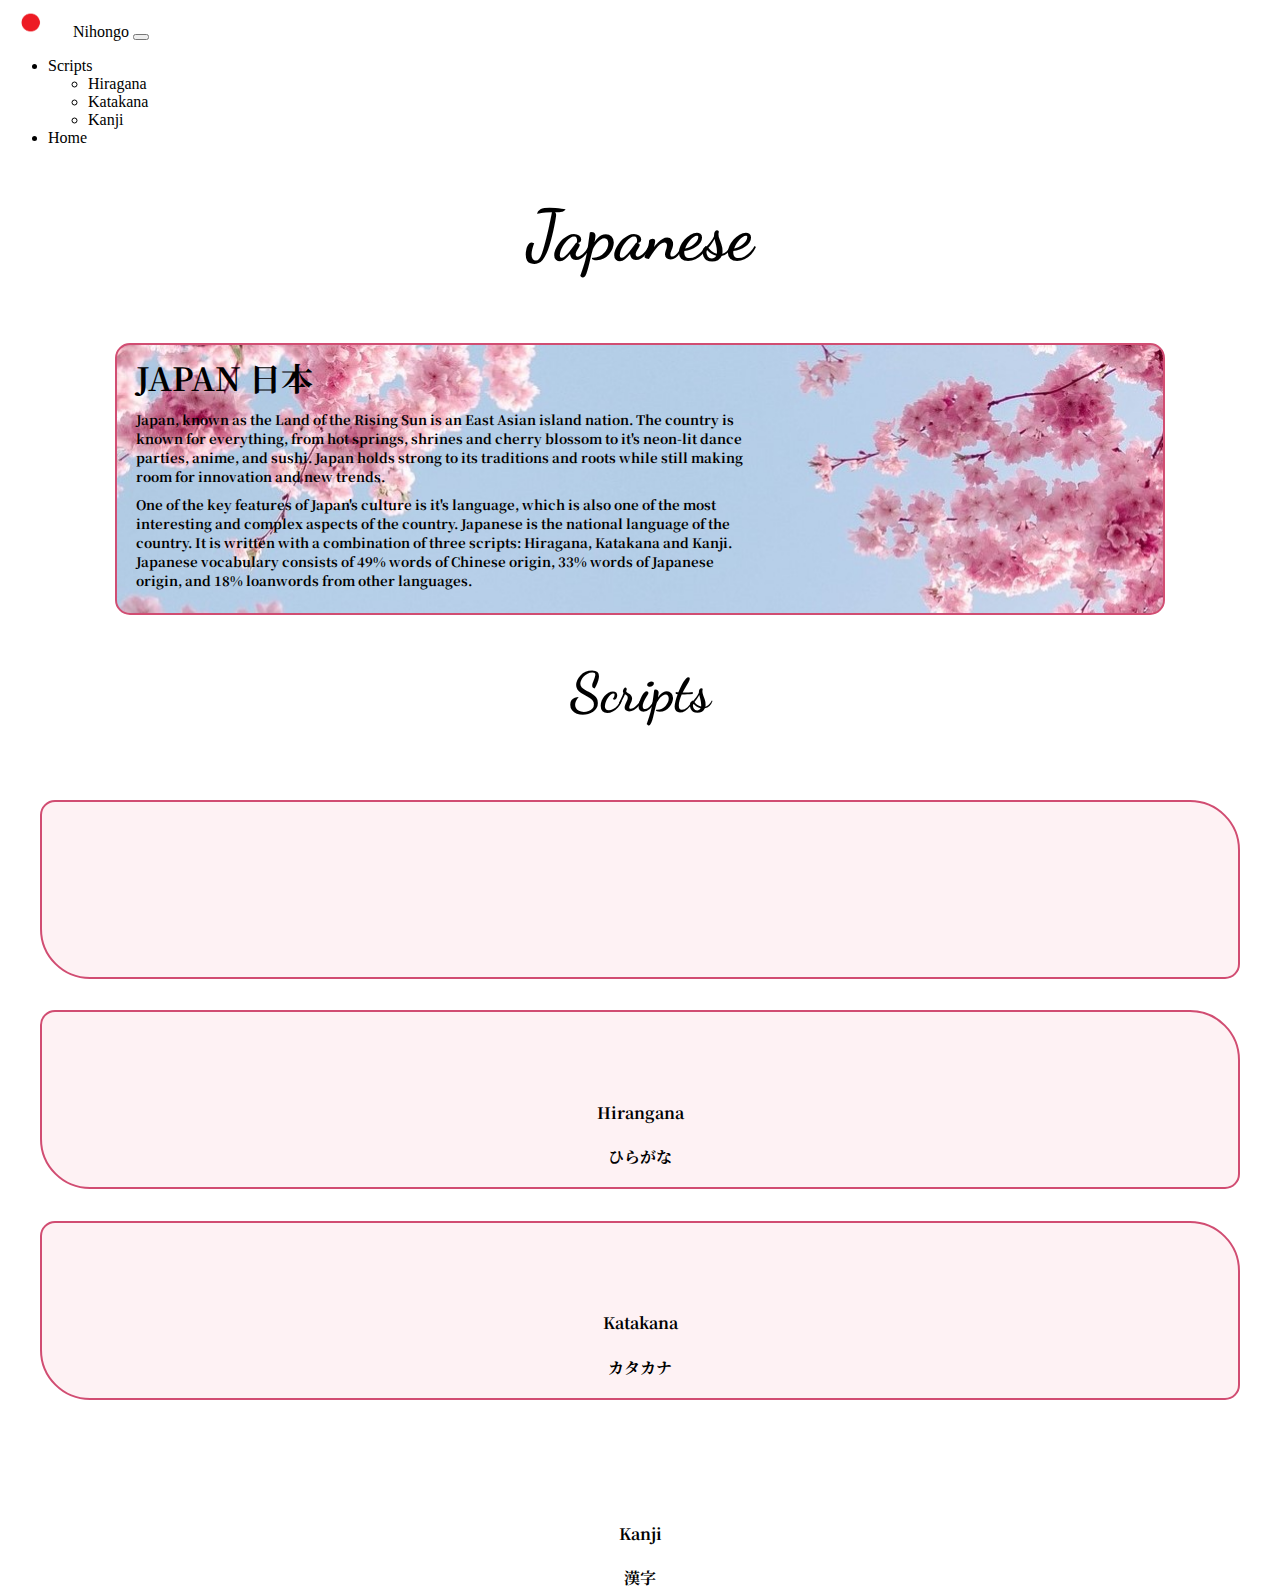
<file: index.html>
<!DOCTYPE html>
<html lang="en">
<head>
    <meta charset="UTF-8">
    <title>Japanese</title>
    <link rel="stylesheet" href="japanese.css">
    <link rel="icon" href="favicon.ico">
    <link href="https://cdn.jsdelivr.net/npm/bootstrap@5.3.0-alpha3/dist/css/bootstrap.min.css" rel="stylesheet" integrity="sha384-KK94CHFLLe+nY2dmCWGMq91rCGa5gtU4mk92HdvYe+M/SXH301p5ILy+dN9+nJOZ" crossorigin="anonymous">
    <script src="https://cdn.jsdelivr.net/npm/bootstrap@5.3.0-alpha3/dist/js/bootstrap.bundle.min.js" integrity="sha384-ENjdO4Dr2bkBIFxQpeoTz1HIcje39Wm4jDKdf19U8gI4ddQ3GYNS7NTKfAdVQSZe" crossorigin="anonymous"></script>

    <link rel="preconnect" href="https://fonts.googleapis.com">
    <link rel="preconnect" href="https://fonts.gstatic.com" crossorigin>
    <link href="https://fonts.googleapis.com/css2?family=Dancing+Script:wght@500&display=swap" rel="stylesheet">

    <link rel="preconnect" href="https://fonts.googleapis.com">
    <link rel="preconnect" href="https://fonts.gstatic.com" crossorigin>
    <link href="https://fonts.googleapis.com/css2?family=Noto+Serif+JP:wght@500&display=swap" rel="stylesheet">
</head>
<body>

    <!-- Navbar -->

    <nav class="navbar navbar-expand-sm bg-body-transparent">
        <div class="container-fluid">
          <img src="flag.jpg" width="45"> &#160 &#160
          <a class="navbar-brand" href="index.html">Nihongo</a>
          <button class="navbar-toggler" type="button" data-bs-toggle="collapse" data-bs-target="#navbarSupportedContent" aria-controls="navbarSupportedContent" aria-expanded="false" aria-label="Toggle navigation">
            <span class="navbar-toggler-icon"></span>
          </button>
          <div class="collapse navbar-collapse" id="navbarSupportedContent">
            <ul class="navbar-nav ms-auto mb-2 mb-lg-0">

            <!-- Scripts -->

              <li class="nav-item dropdown">
                <a class="nav-link dropdown-toggle" role="button" data-bs-toggle="dropdown" aria-expanded="false">Scripts</a>
                <ul class="dropdown-menu">
                  <li><a class="dropdown-item" href="Hiragana.html">Hiragana</a></li>
                  <li><a class="dropdown-item" href="Katakana.html">Katakana</a></li>
                  <li><a class="dropdown-item" href="Kanji.html">Kanji</a></li>
                </ul>
              </li>

            <!-- Home -->

              <li class="nav-item">
                <a class="nav-link active" aria-current="page" href="index.html">Home</a>
              </li>

            </ul>
          </div>
        </div>
    </nav>

    <h1 class="heading">Japanese</h1>
    <br>

    <div class="header">
      <div class="header2">
      <h1 class="header-japan">JAPAN  日本</h1>
      <h5 class="header-japan" >Japan, known as the Land of the Rising Sun is an East Asian island nation. The country is known for everything, from hot springs, shrines and cherry blossom to it's neon-lit dance parties, anime, and sushi. Japan holds strong to its traditions and roots while still making room for innovation and new trends.</h5>
      <h5 class="header-japan" > One of the key features of Japan's culture is it's language, which is also one of the most interesting and complex aspects of the country. Japanese is the national language of the country. It is written with a combination of three scripts: Hiragana, Katakana and Kanji. Japanese vocabulary consists of 49% words of Chinese origin, 33% words of Japanese origin, and 18% loanwords from other languages.</h5>
      </div>
    </div>

    <!--Scripts-->

    <br>
    <h1 class="subheading">Scripts</h1>
    <br>

    <div class="row">
      <div class="col-md-2 col-sm-12"></div>

      <div class="col-md-2 col-sm-12 script">
        <center><a href="Hiragana.html">
        <h4 class="subscripts1" >Hirangana</h4>
        <h4 class="subscripts2" >ひらがな</h4>
        </a></center>
      </div>

      <div class="col-md-2 col-sm-12 script">
        <center><a href="Katakana.html">
        <h4 class="subscripts1">Katakana</h4>
        <h4 class="subscripts2" >カタカナ</h4>
        </a></center>
      </div>

      <div class="col-md-2 col-sm-12 script">
        <center><a href="Kanji.html">
        <h4 class="subscripts1">Kanji</h4>
        <h4 class="subscripts2" >漢字</h4>
        </a></center>
      </div>
    </div>

    <br>
    <br>
</body>
</html>
</file>
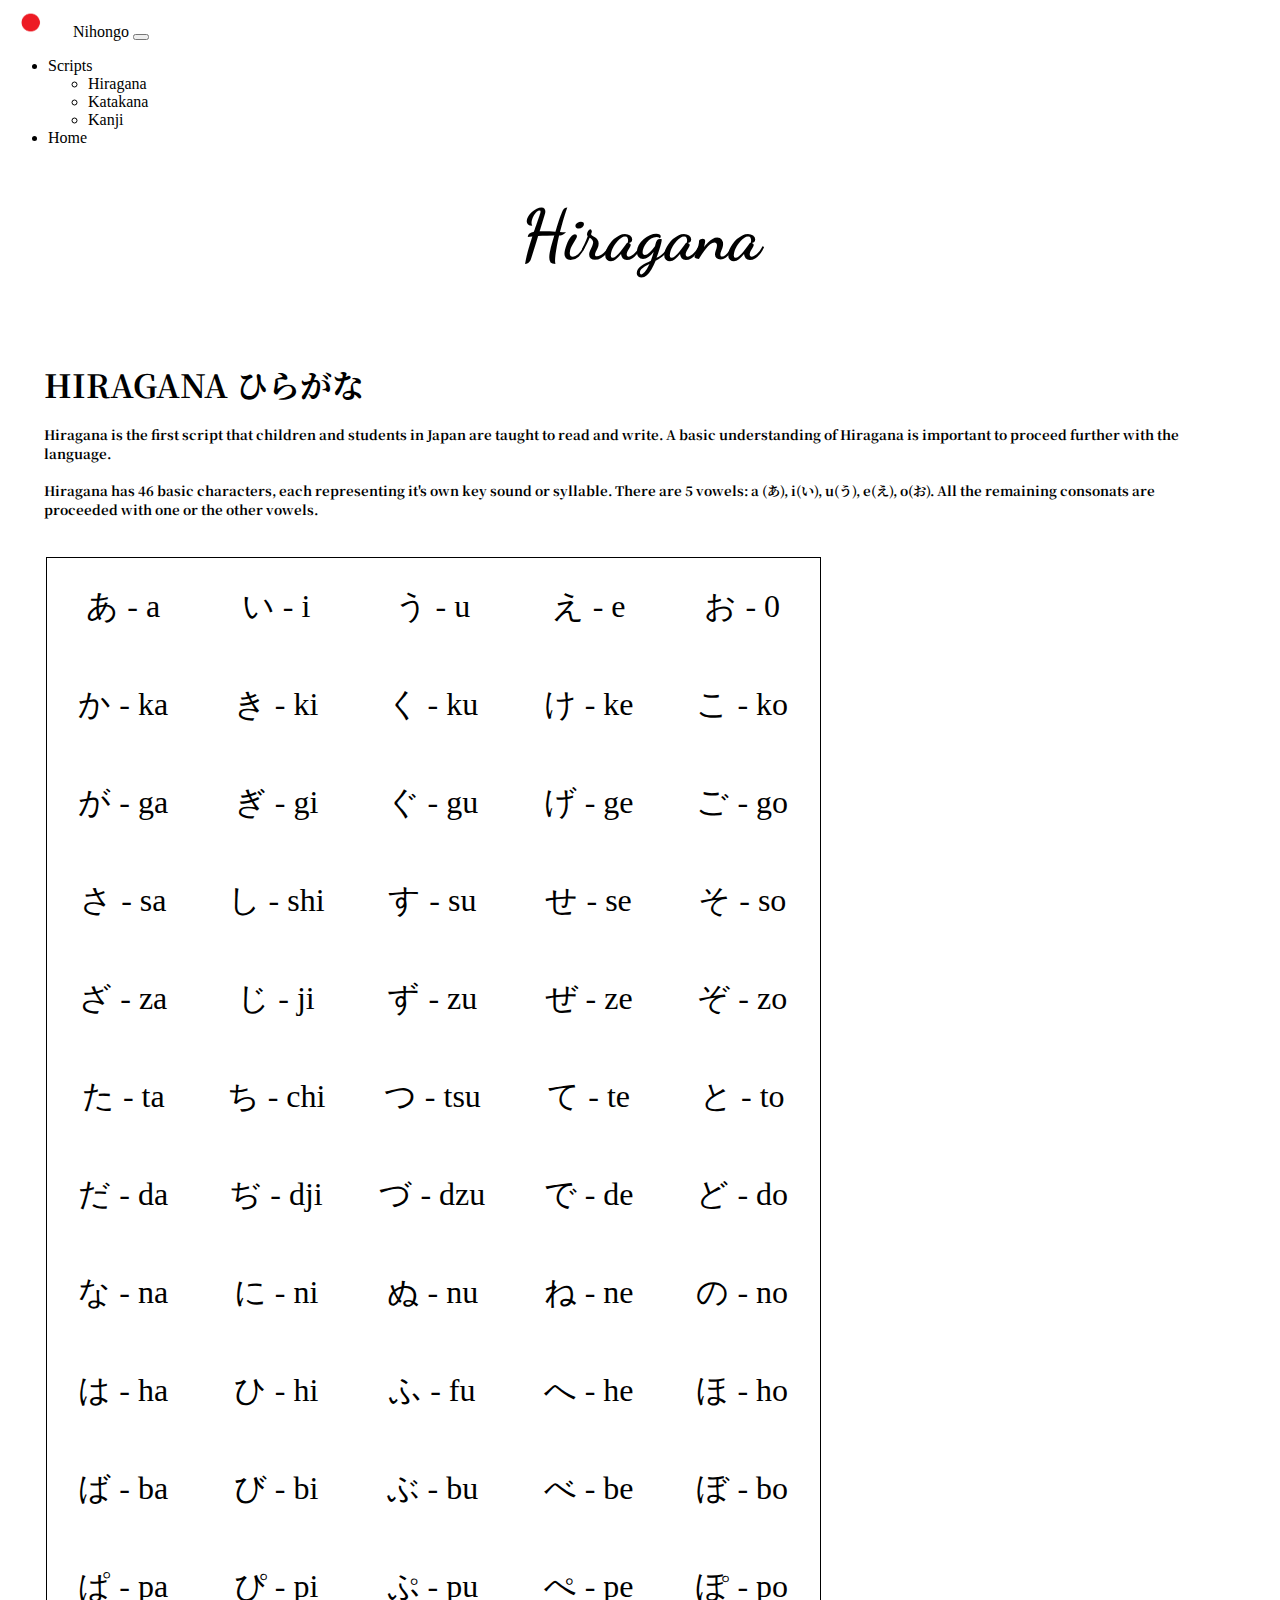
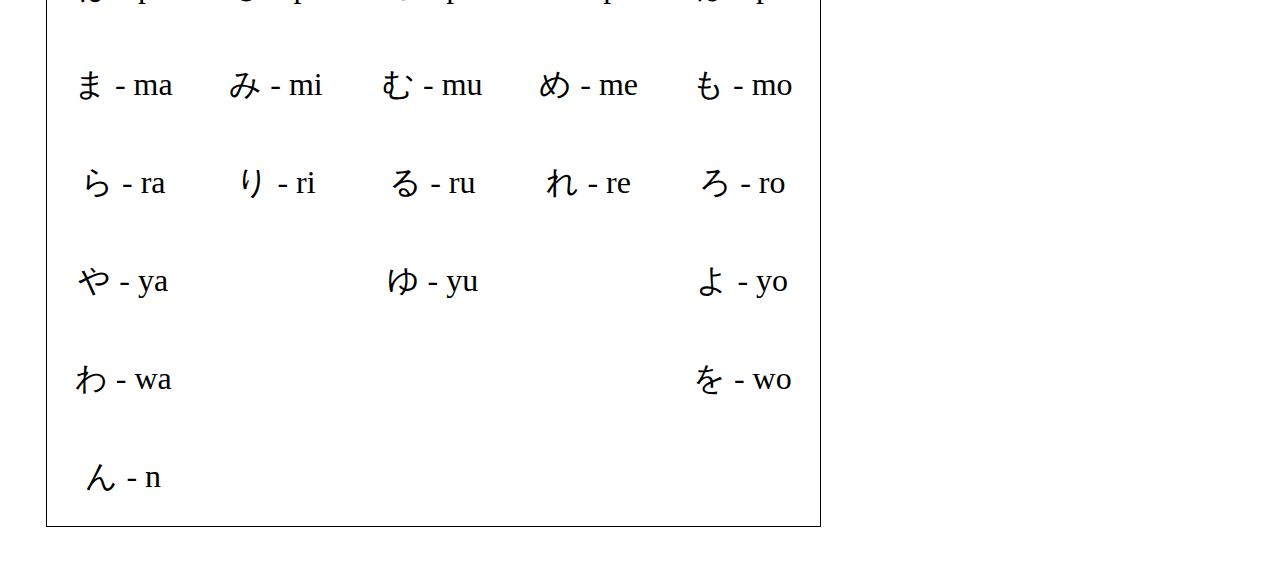
<file: Hiragana.html>
<!DOCTYPE html>
<html lang="en">
<head>
    <meta charset="UTF-8">
    <title>Japanese-Hiragana</title>
    <link rel="stylesheet" href="japanese.css">
    <link rel="icon" href="favicon.ico">
    <link href="https://cdn.jsdelivr.net/npm/bootstrap@5.3.0-alpha3/dist/css/bootstrap.min.css" rel="stylesheet" integrity="sha384-KK94CHFLLe+nY2dmCWGMq91rCGa5gtU4mk92HdvYe+M/SXH301p5ILy+dN9+nJOZ" crossorigin="anonymous">
    <script src="https://cdn.jsdelivr.net/npm/bootstrap@5.3.0-alpha3/dist/js/bootstrap.bundle.min.js" integrity="sha384-ENjdO4Dr2bkBIFxQpeoTz1HIcje39Wm4jDKdf19U8gI4ddQ3GYNS7NTKfAdVQSZe" crossorigin="anonymous"></script>

    <link rel="preconnect" href="https://fonts.googleapis.com">
    <link rel="preconnect" href="https://fonts.gstatic.com" crossorigin>
    <link href="https://fonts.googleapis.com/css2?family=Dancing+Script:wght@500&display=swap" rel="stylesheet">

    <link rel="preconnect" href="https://fonts.googleapis.com">
    <link rel="preconnect" href="https://fonts.gstatic.com" crossorigin>
    <link href="https://fonts.googleapis.com/css2?family=Noto+Serif+JP:wght@500&display=swap" rel="stylesheet">
</head>
<body>

    <!-- Navbar -->

    <nav class="navbar navbar-expand-sm bg-body-transparent">
        <div class="container-fluid">
          <img src="flag.jpg" width="45"> &#160 &#160
          <a class="navbar-brand" href="index.html">Nihongo</a>
          <button class="navbar-toggler" type="button" data-bs-toggle="collapse" data-bs-target="#navbarSupportedContent" aria-controls="navbarSupportedContent" aria-expanded="false" aria-label="Toggle navigation">
            <span class="navbar-toggler-icon"></span>
          </button>
          <div class="collapse navbar-collapse" id="navbarSupportedContent">
            <ul class="navbar-nav ms-auto mb-2 mb-lg-0">

            <!-- Scripts -->

              <li class="nav-item dropdown">
                <a class="nav-link dropdown-toggle" role="button" data-bs-toggle="dropdown" aria-expanded="false">Scripts</a>
                <ul class="dropdown-menu">
                  <li><a class="dropdown-item" href="Hiragana.html">Hiragana</a></li>
                  <li><a class="dropdown-item" href="Katakana.html">Katakana</a></li>
                  <li><a class="dropdown-item" href="Kanji.html">Kanji</a></li>
                </ul>
              </li>

            <!-- Home -->

              <li class="nav-item">
                <a class="nav-link active" aria-current="page" href="index.html">Home</a>
              </li>

            </ul>
          </div>
        </div>
    </nav>

    <h1 class="heading">Hiragana</h1>
    <br>

    <div class="header3">
      <h1 class="header-japan">HIRAGANA  ひらがな</h1>
      <h5 class="header-japan">Hiragana is the first script that children and students in Japan are taught to read and write. A basic understanding of Hiragana is important to proceed further with the language.</h5>
      <h5 class="header-japan">Hiragana has 46 basic characters, each representing it's own key sound or syllable. There are 5 vowels: a (あ), i(い), u(う), e(え), o(お). All the remaining consonats are proceeded with one or the other vowels.</h5>
    </div>


    <table class="script-table">
      <tr>
        <td>あ - a</td>
        <td>い - i</td>
        <td>う - u</td>
        <td>え - e</td>
        <td>お - 0</td>
      </tr>

      <tr>
        <td>か - ka</td>
        <td>き - ki</td>
        <td>く - ku</td>
        <td>け - ke</td>
        <td>こ - ko</td>
      </tr>

      <tr>
        <td>が - ga</td>
        <td>ぎ - gi</td>
        <td>ぐ - gu</td>
        <td>げ - ge</td>
        <td>ご - go</td>
      </tr>

      <tr>
        <td>さ - sa</td>
        <td>し - shi</td>
        <td>す - su</td>
        <td>せ - se</td>
        <td>そ - so</td>
      </tr>

      <tr>
        <td>ざ - za</td>
        <td>じ - ji</td>
        <td>ず - zu</td>
        <td>ぜ - ze</td>
        <td>ぞ - zo</td>
      </tr>

      <tr>
        <td>た - ta</td>
        <td>ち - chi</td>
        <td>つ - tsu</td>
        <td>て - te</td>
        <td>と - to</td>
      </tr>

      <tr>
        <td>だ - da</td>
        <td>ぢ - dji</td>
        <td>づ - dzu</td>
        <td>で - de</td>
        <td>ど - do</td>
      </tr>

      <tr>
        <td>な - na</td>
        <td>に - ni</td>
        <td>ぬ - nu</td>
        <td>ね - ne</td>
        <td>の - no</td>
      </tr>

      <tr>
        <td>は - ha</td>
        <td>ひ - hi</td>
        <td>ふ - fu</td>
        <td>へ - he</td>
        <td>ほ - ho</td>
      </tr>

      <tr>
        <td>ば - ba</td>
        <td>び - bi</td>
        <td>ぶ - bu</td>
        <td>べ - be</td>
        <td>ぼ - bo</td>
      </tr>

      <tr>
        <td>ぱ - pa</td>
        <td>ぴ - pi</td>
        <td>ぷ - pu</td>
        <td>ぺ - pe</td>
        <td>ぽ - po</td>
      </tr>

      <tr>
        <td>ま - ma</td>
        <td>み - mi</td>
        <td>む - mu</td>
        <td>め - me</td>
        <td>も - mo</td>
      </tr>

      <tr>
        <td>ら - ra</td>
        <td>り - ri</td>
        <td>る - ru</td>
        <td>れ - re</td>
        <td>ろ - ro</td>
      </tr>

      <tr>
        <td>や - ya</td>
        <td></td>
        <td>ゆ - yu</td>
        <td></td>
        <td>よ - yo</td>
      </tr>

      <tr>
        <td>わ - wa</td>
        <td></td>
        <td></td>
        <td></td>
        <td>を - wo</td>
      </tr>

      <tr>
        <td>ん - n</td>
      </tr>

    </table>

</body>
</html>
</file>
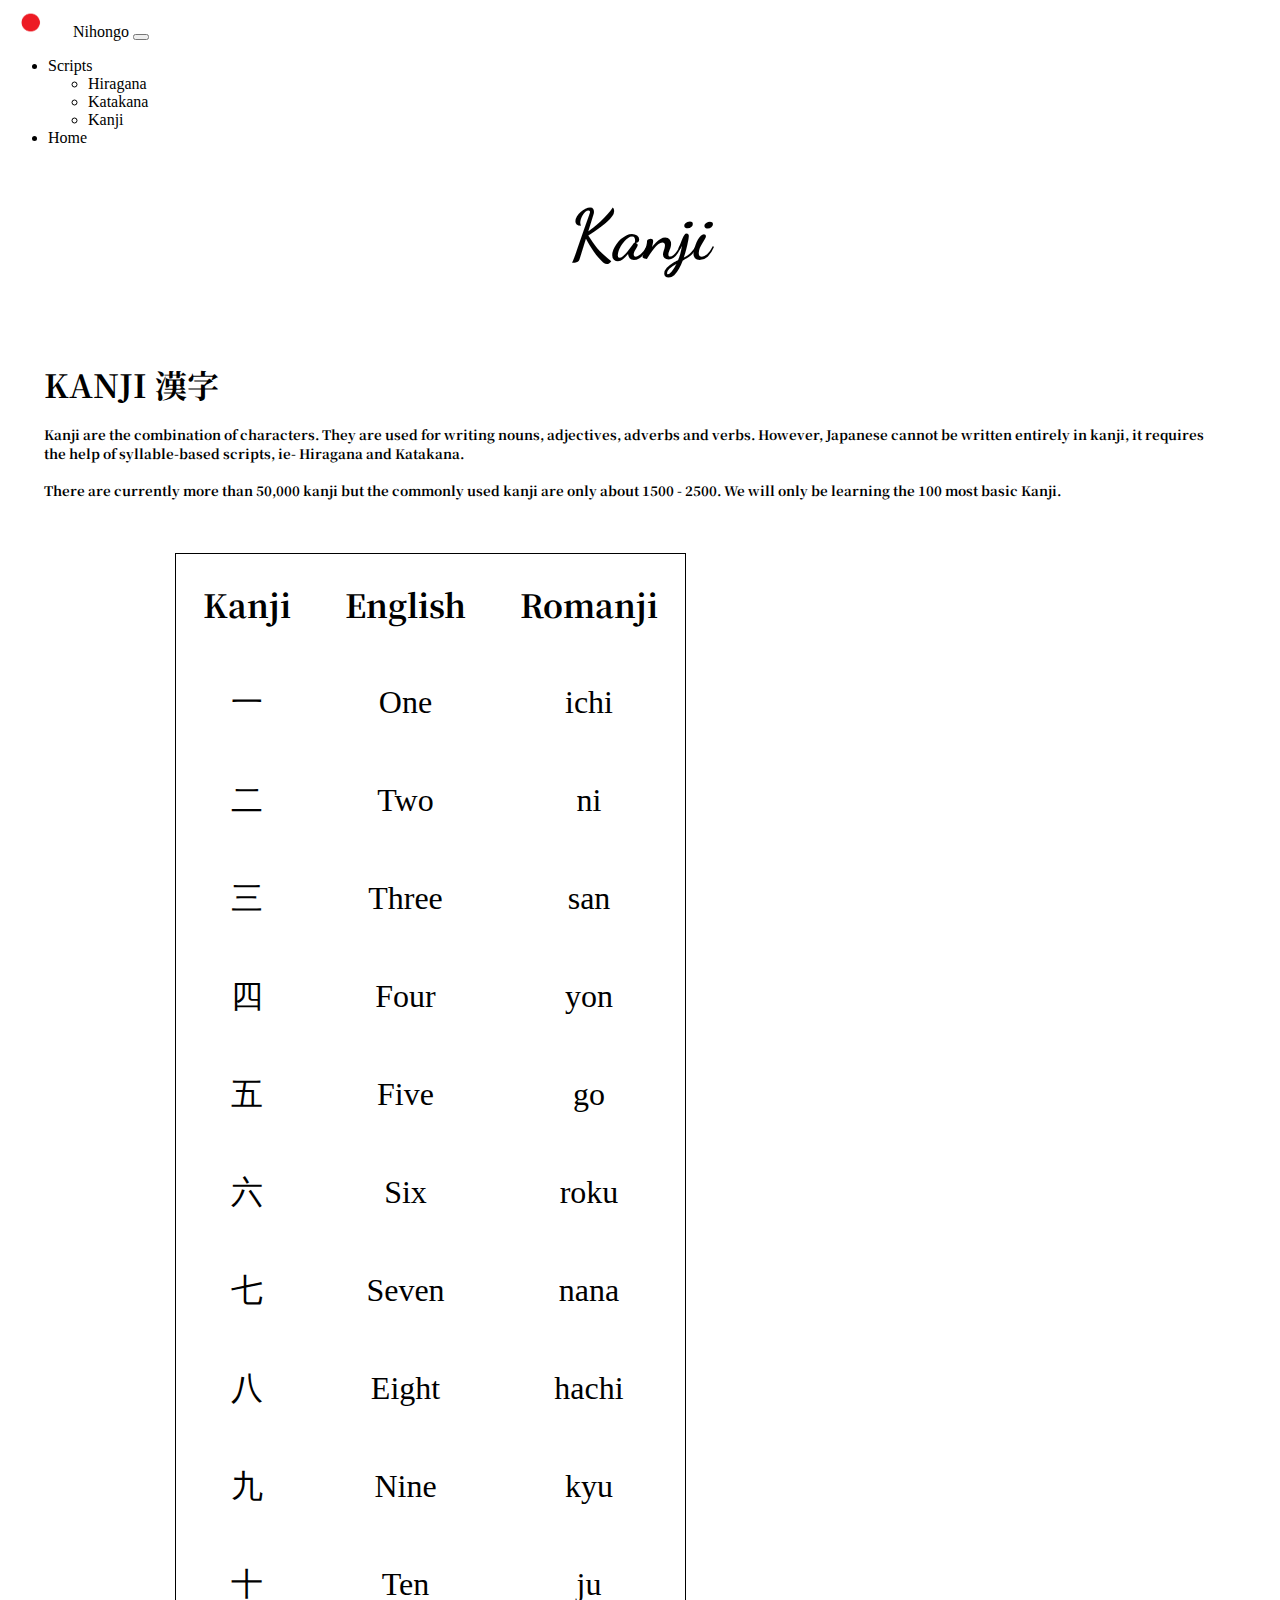
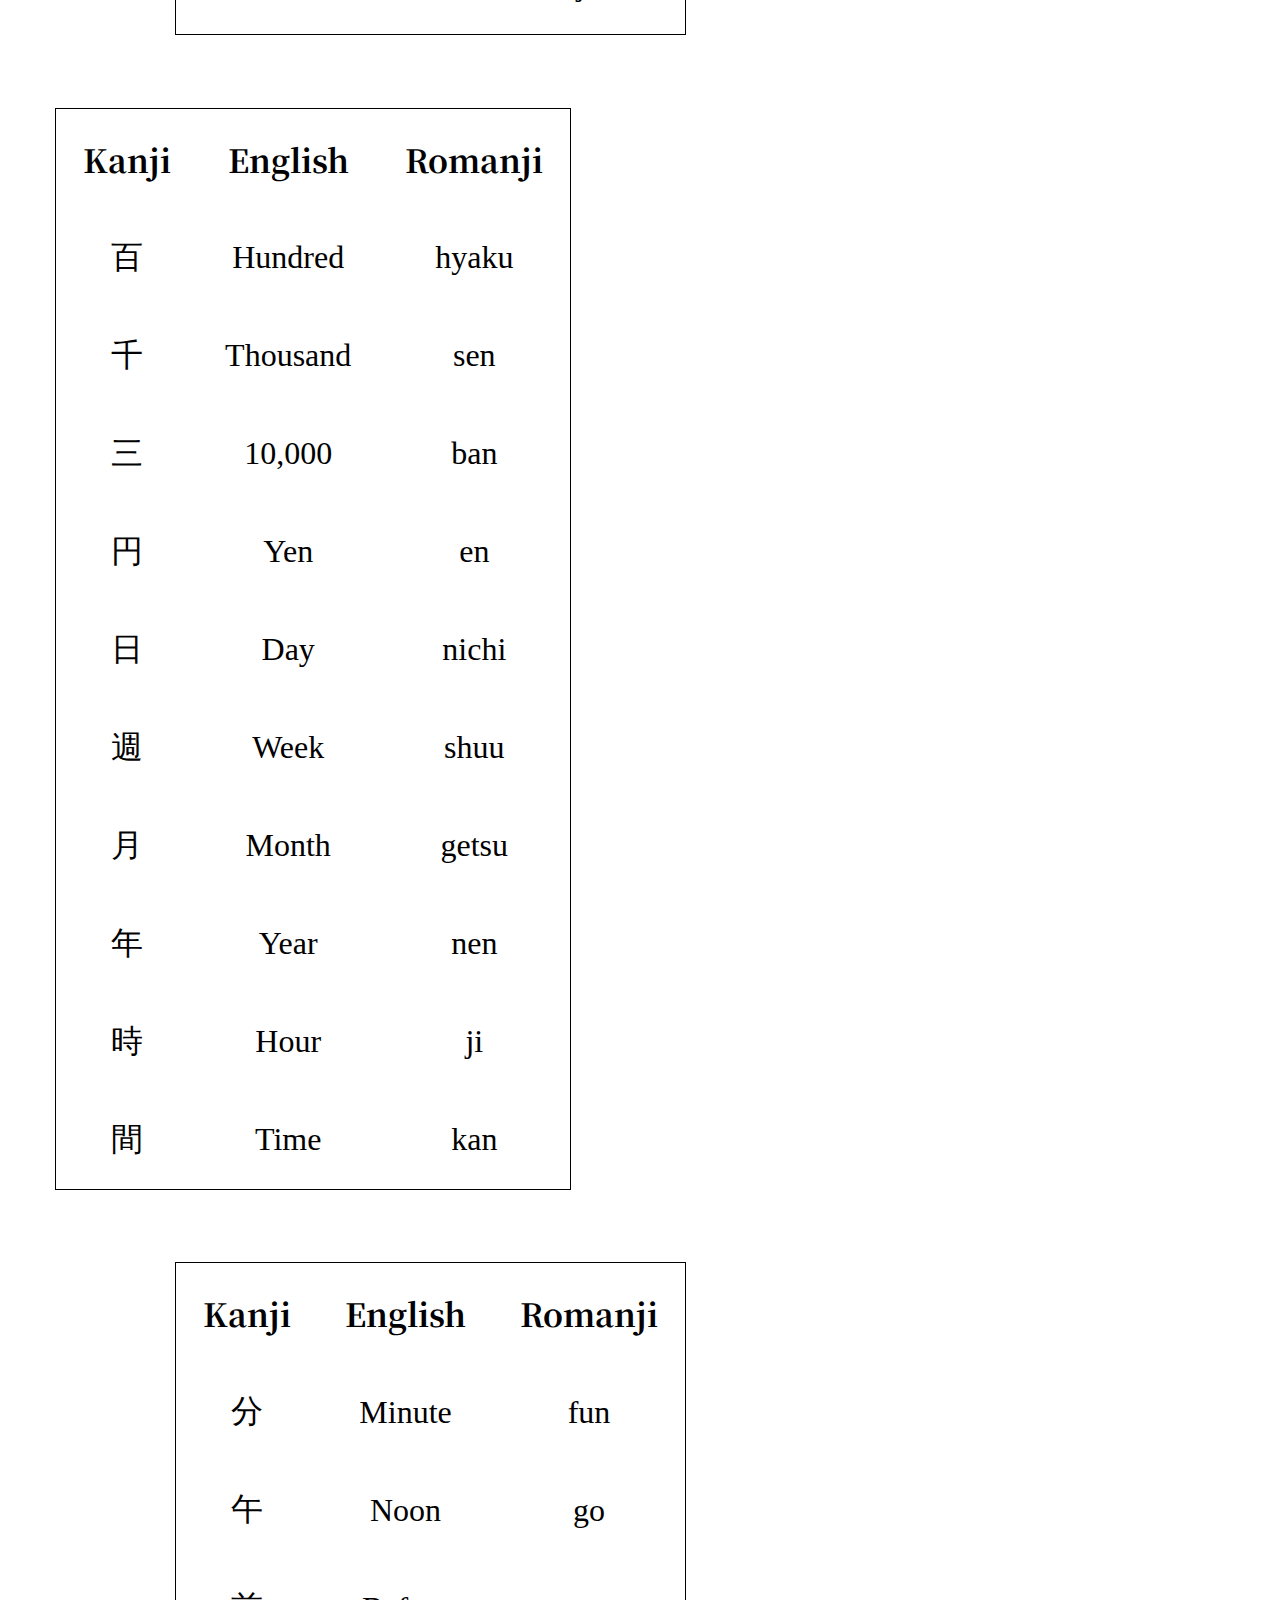
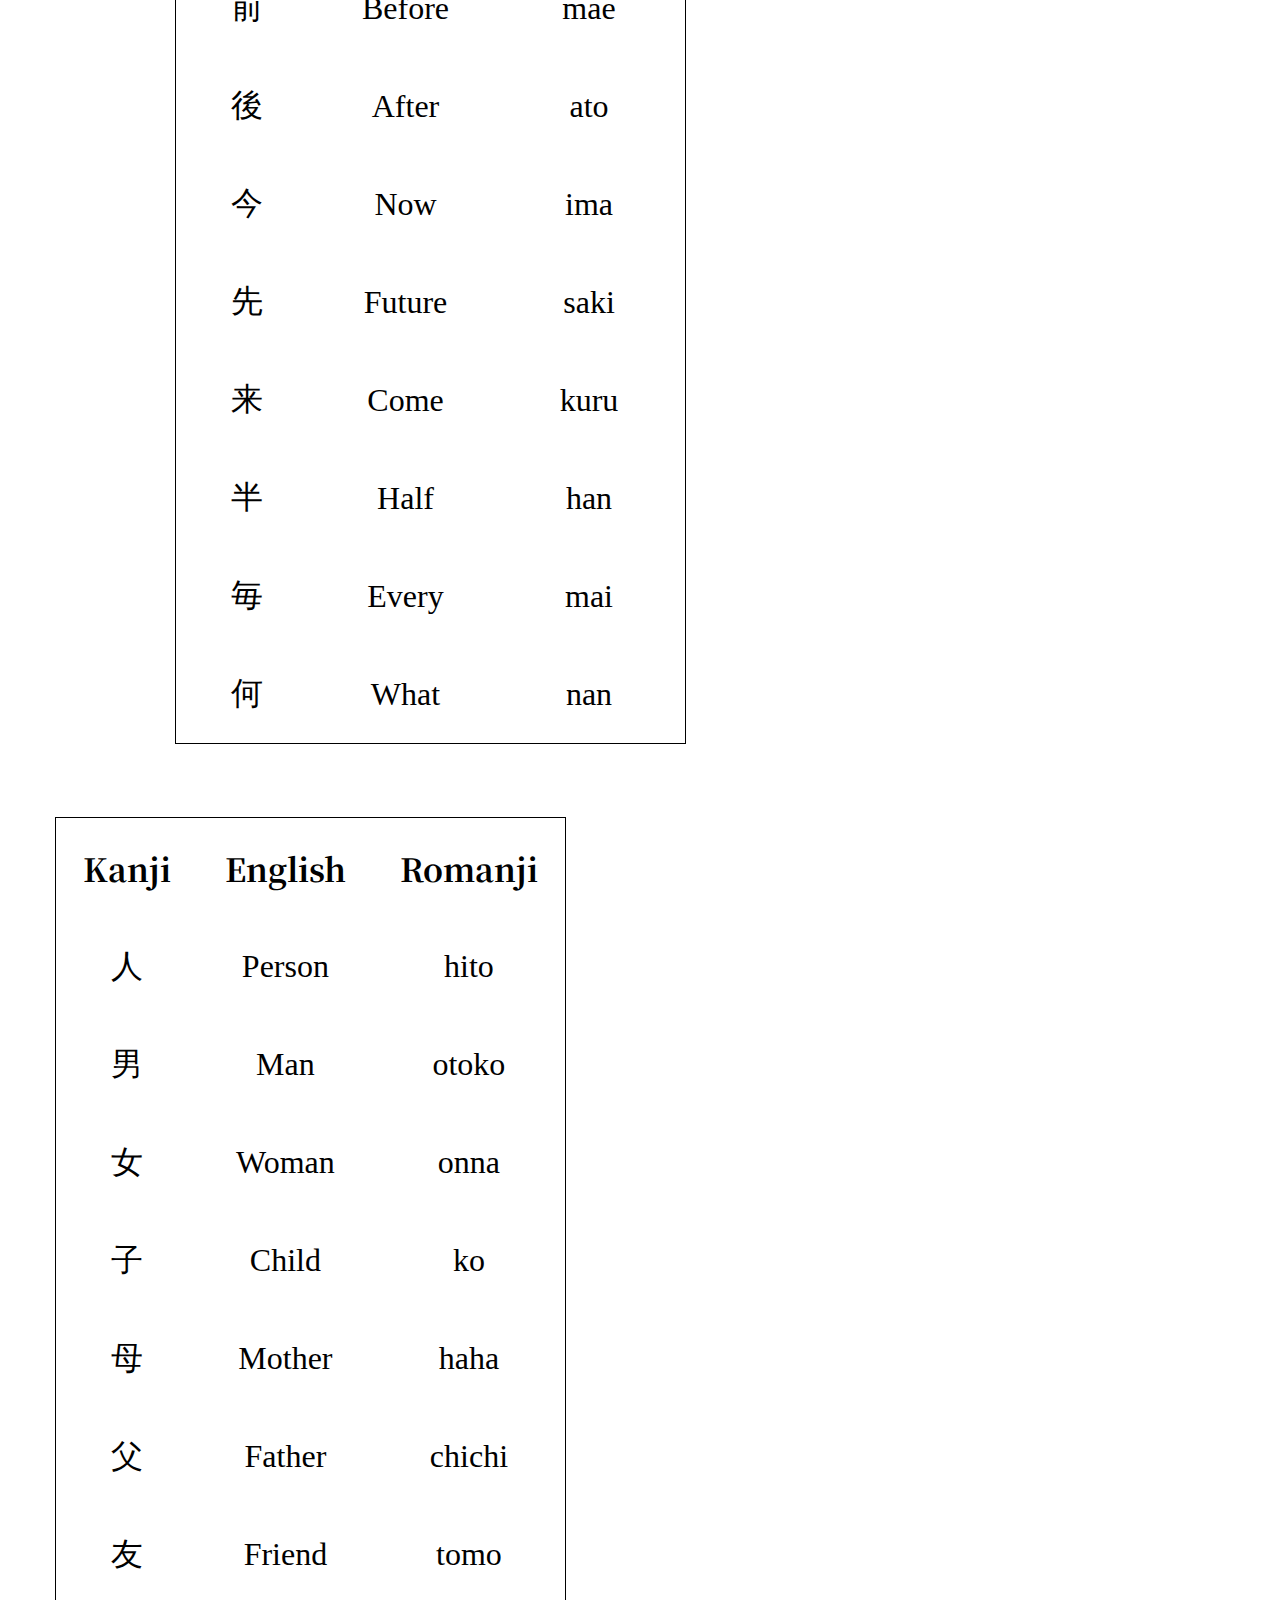
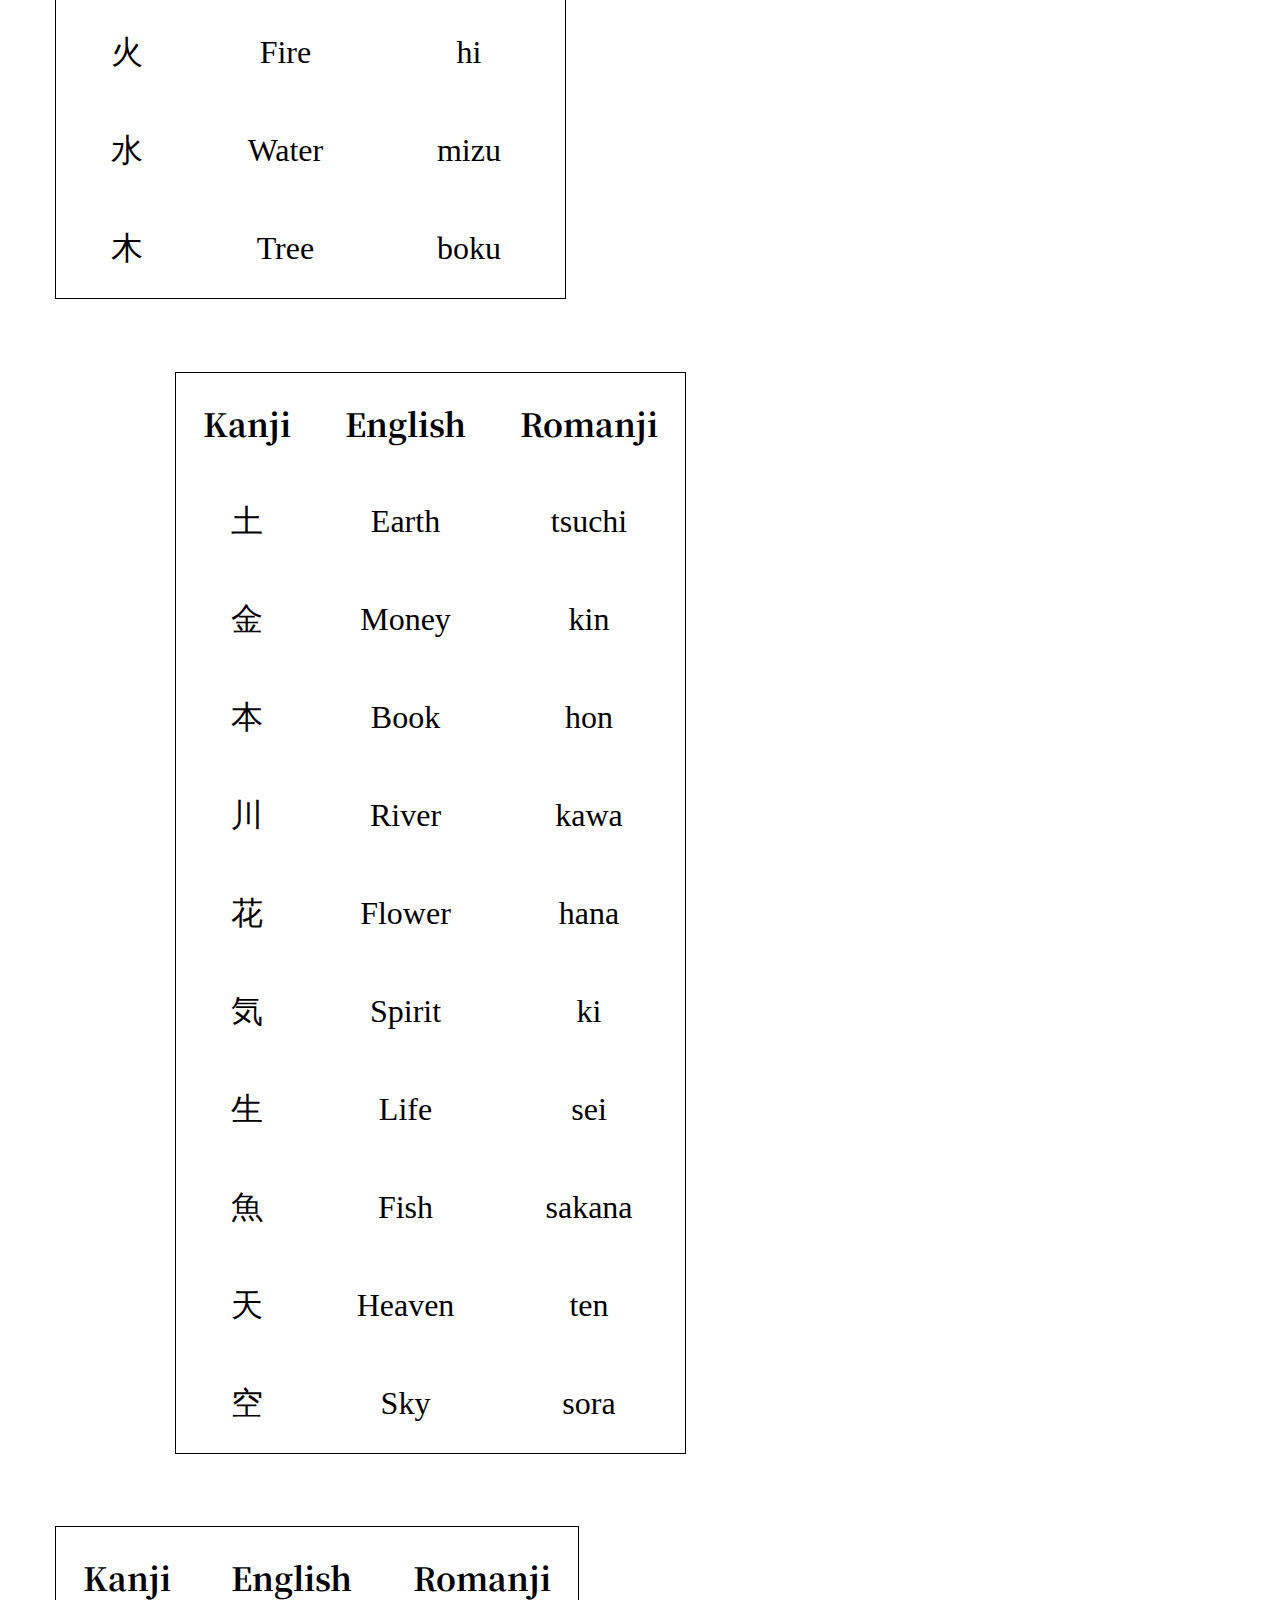
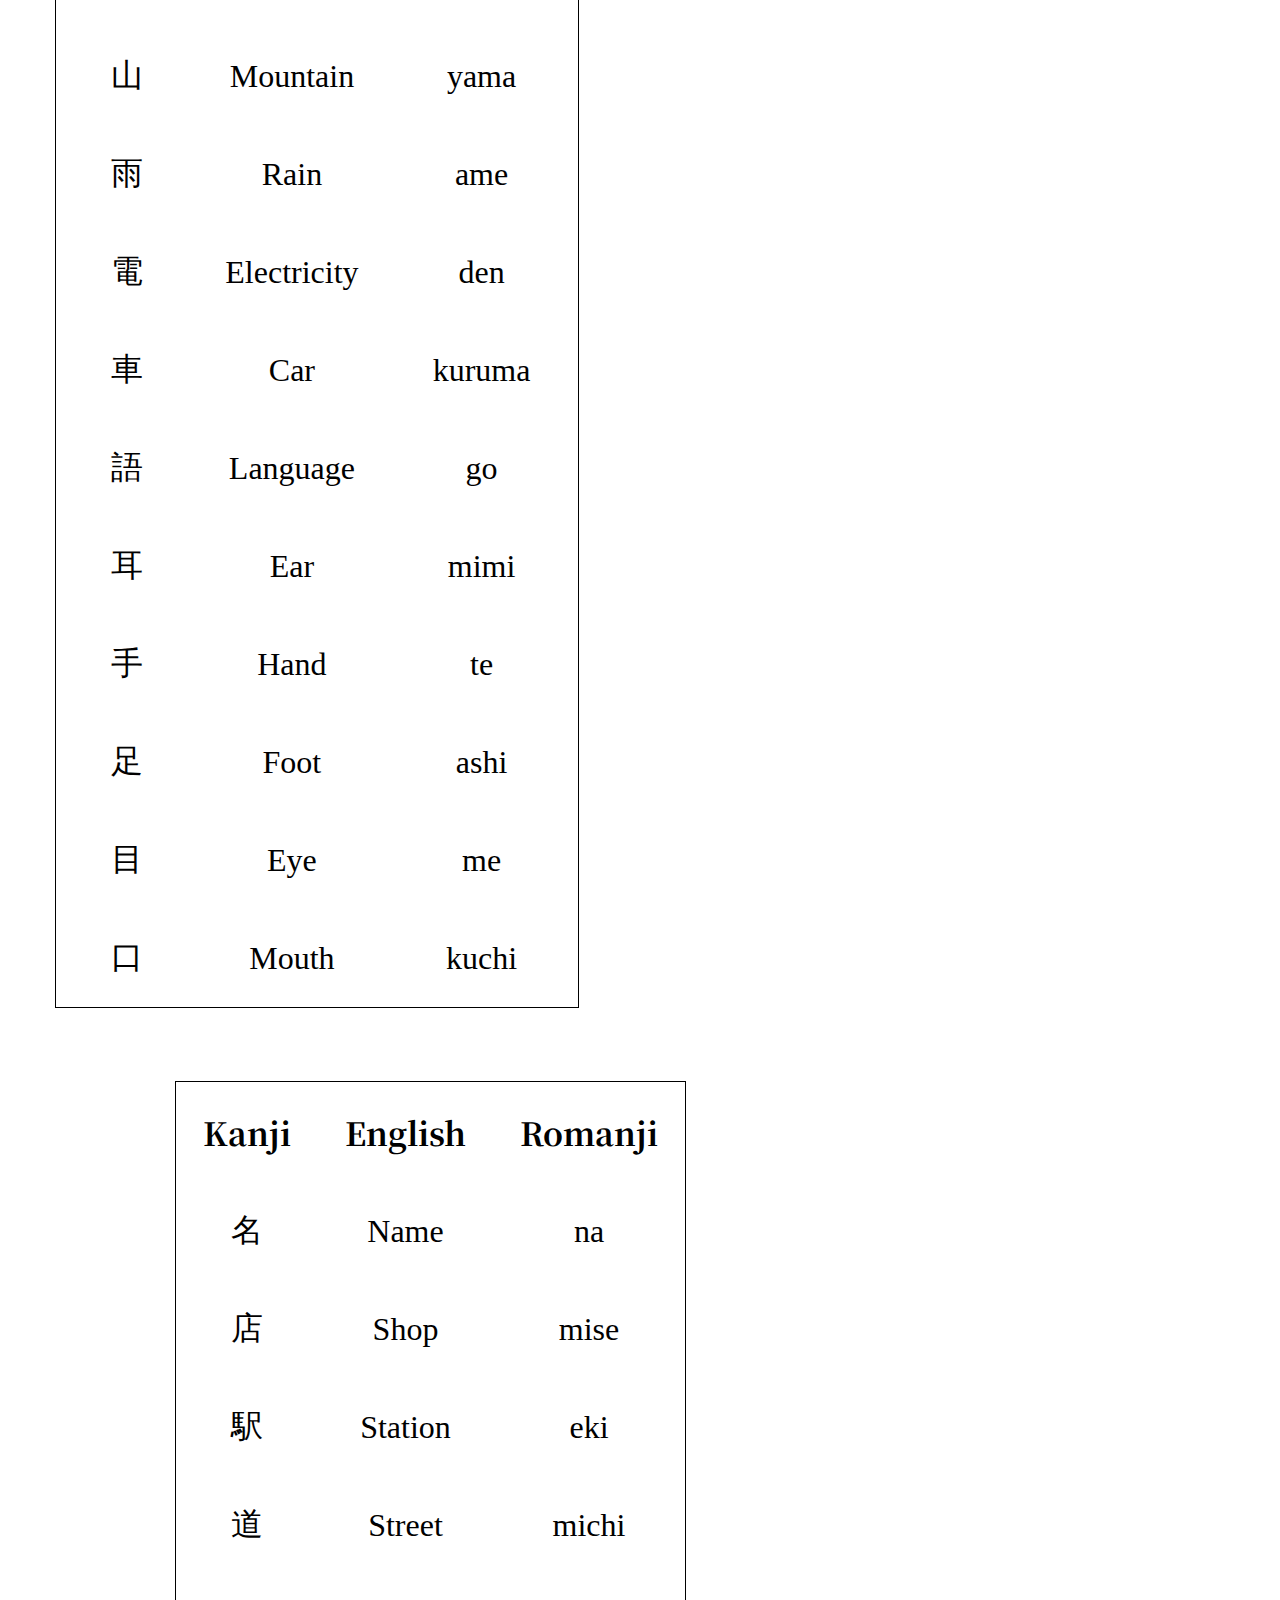
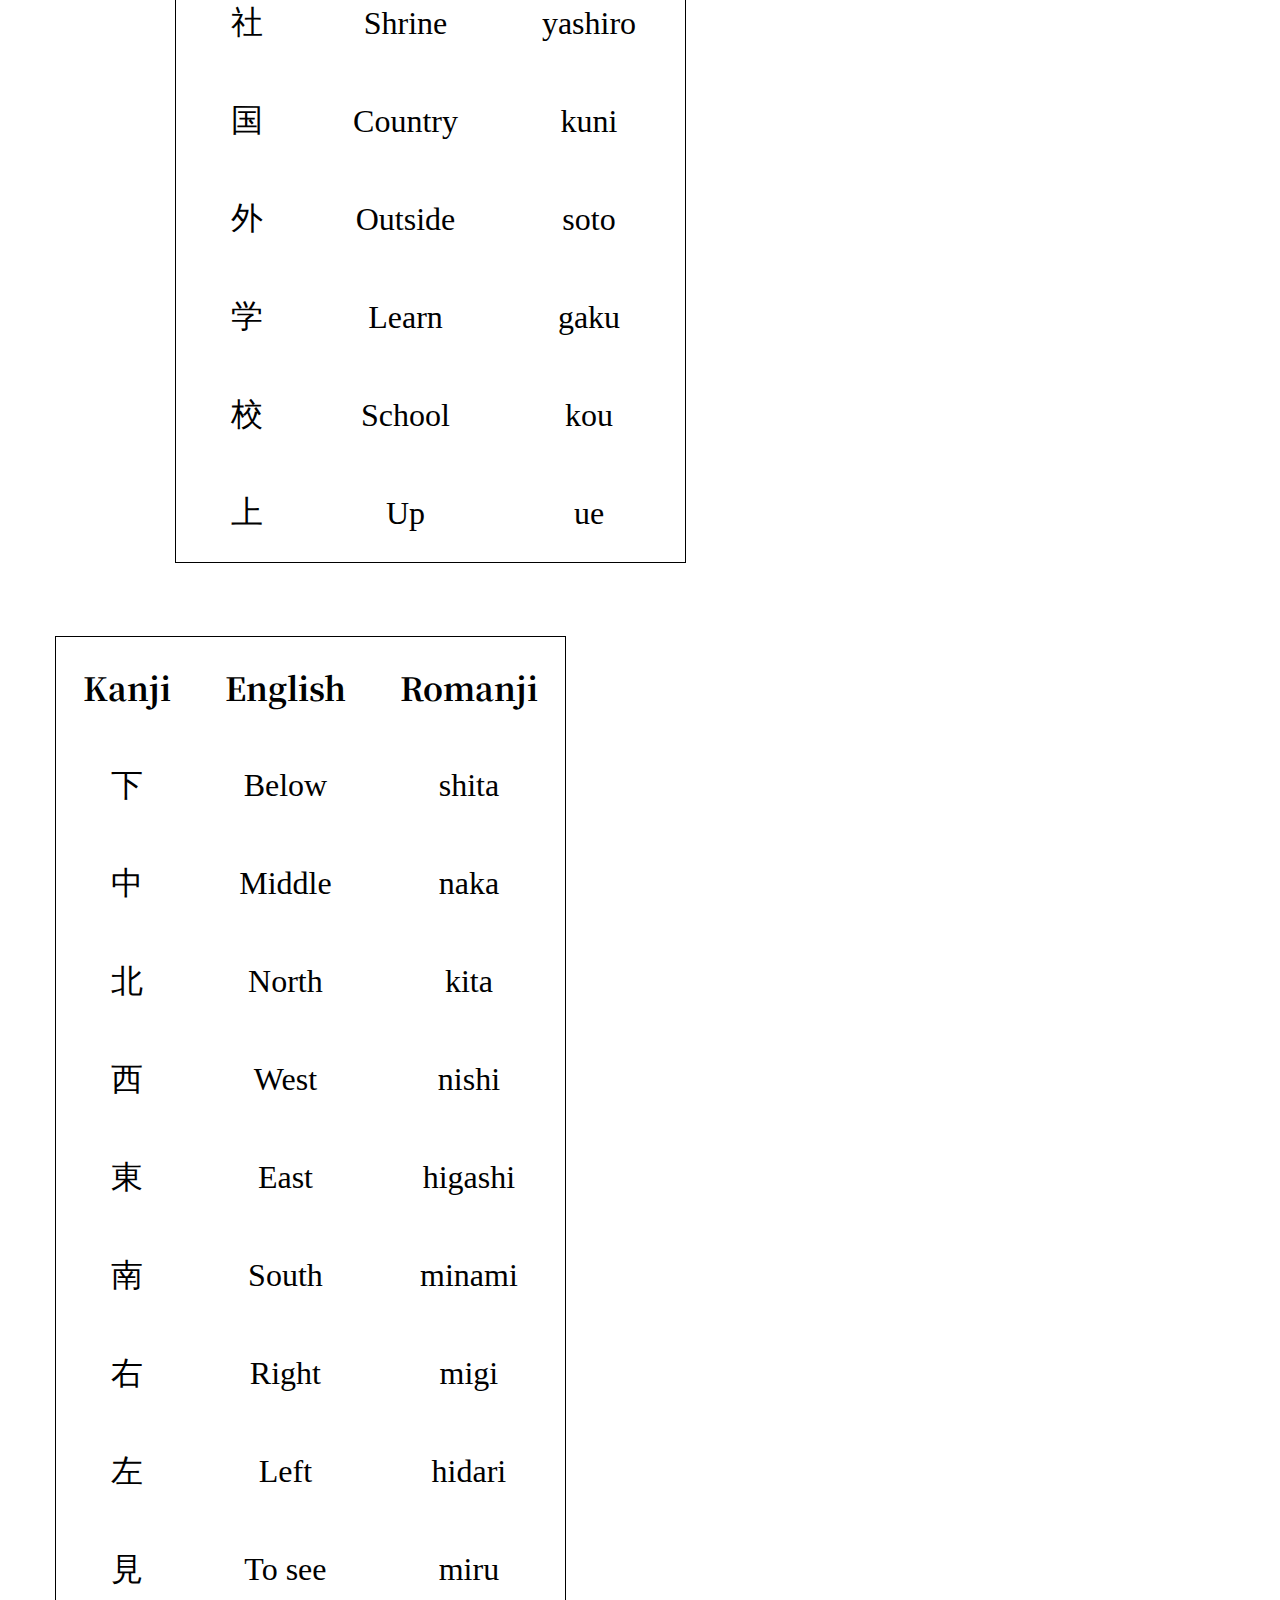
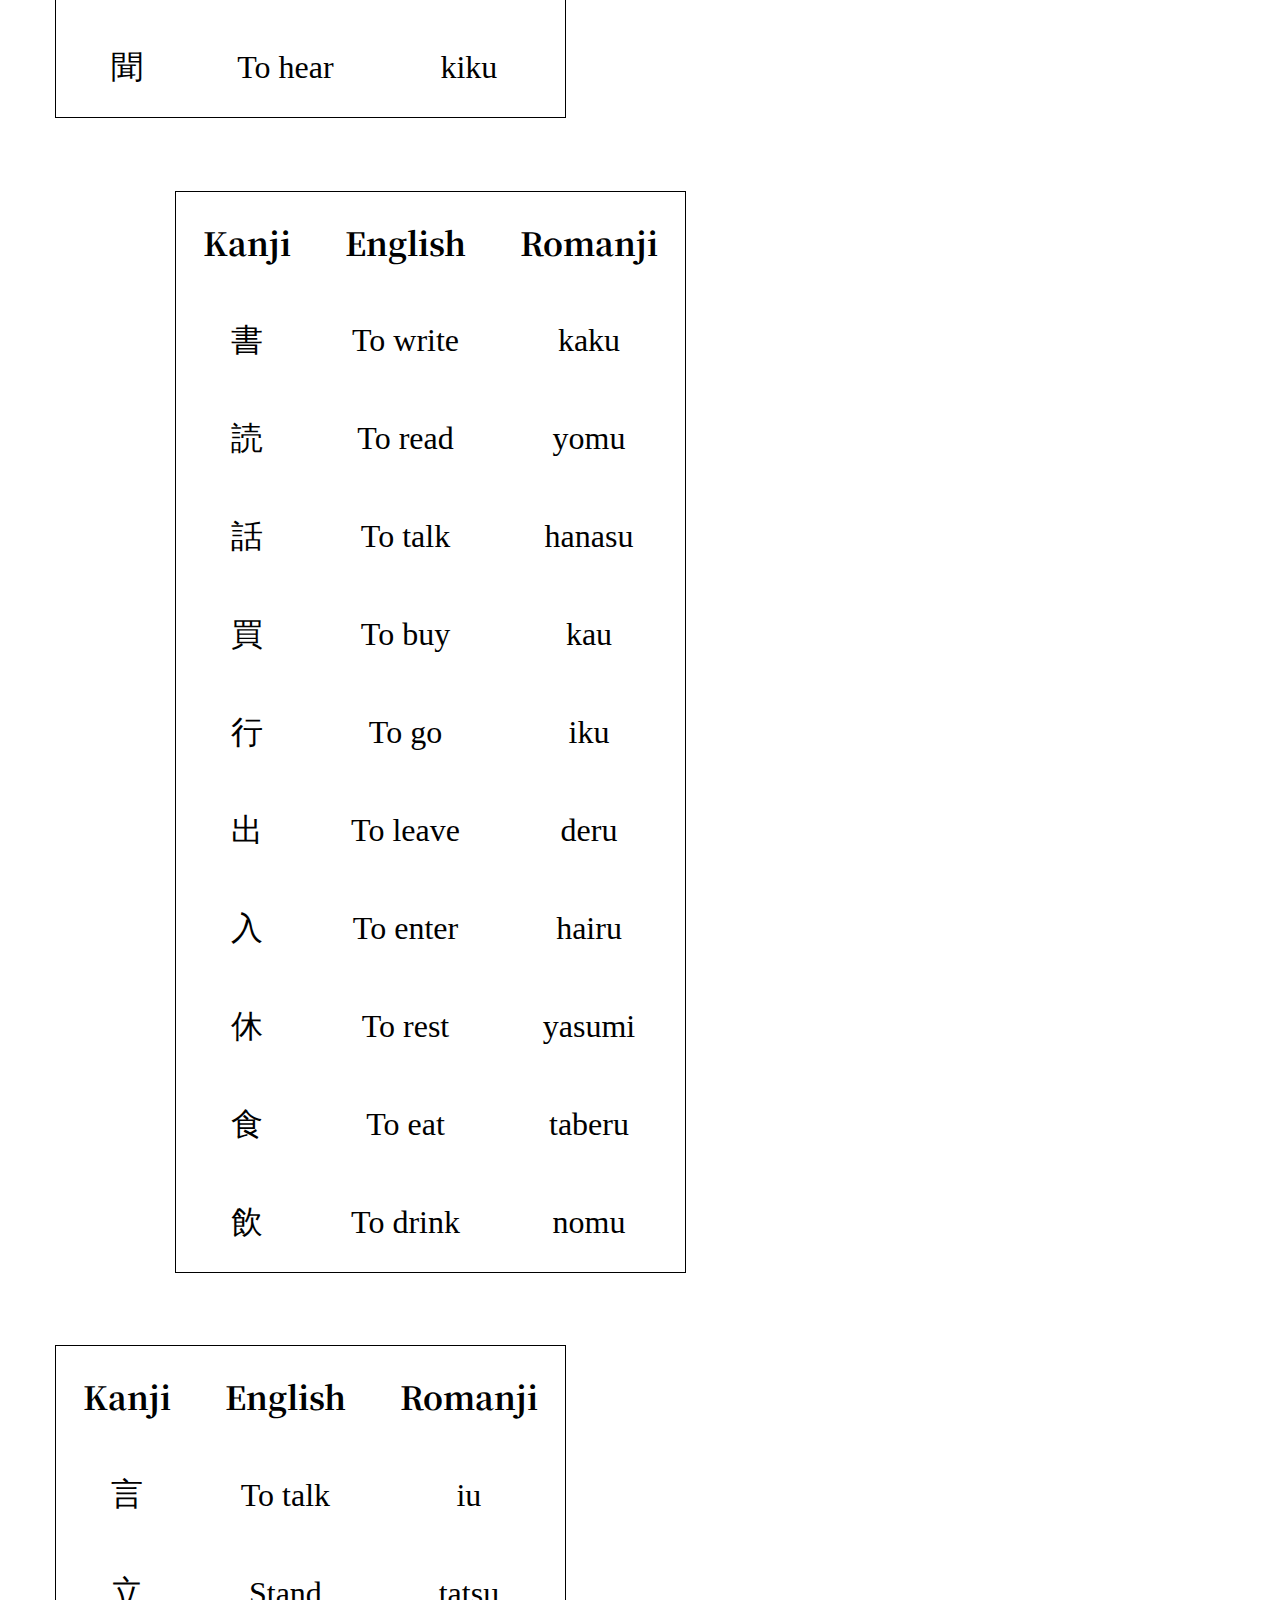
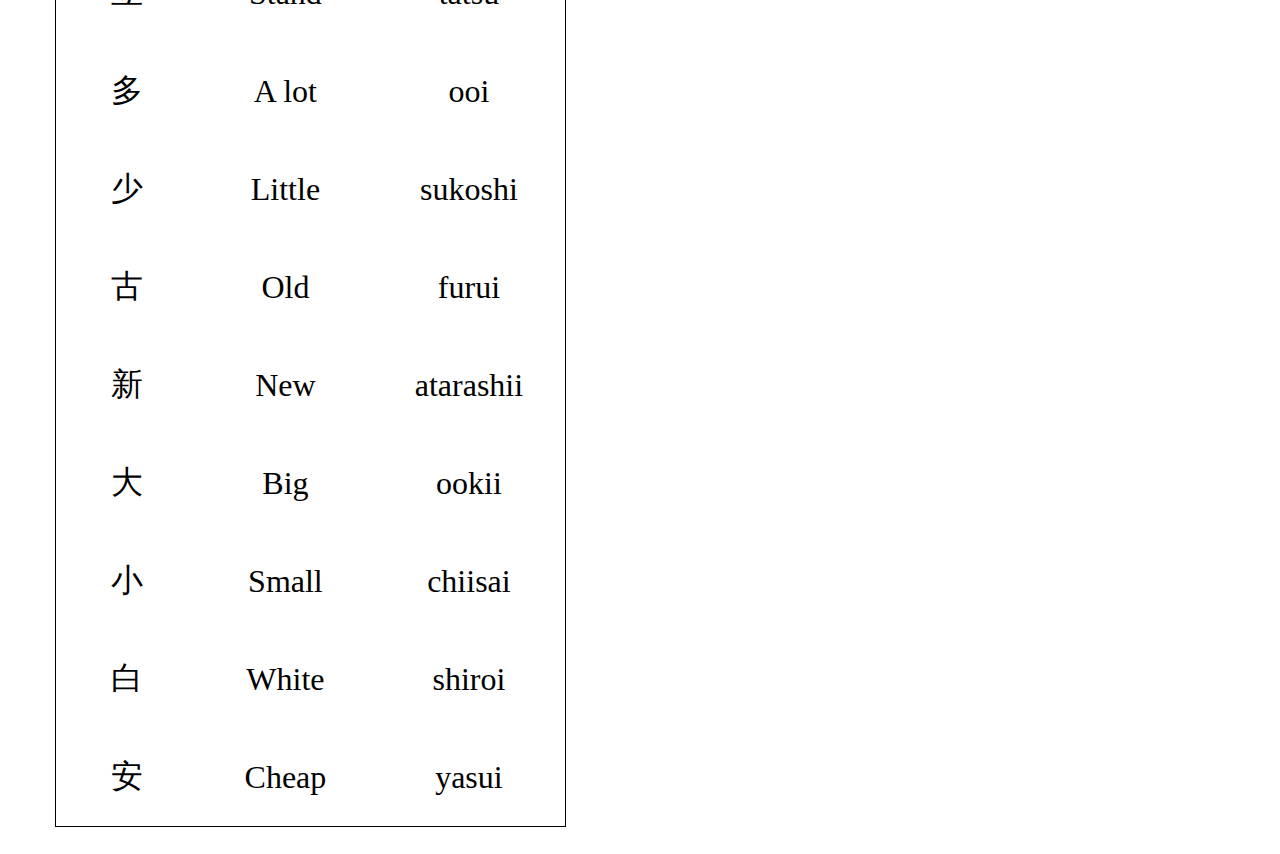
<file: Kanji.html>
<!DOCTYPE html>
<html lang="en">
<head>
    <meta charset="UTF-8">
    <title>Japanese-Kanji</title>
    <link rel="stylesheet" href="japanese.css">
    <link rel="icon" href="favicon.ico">
    <link href="https://cdn.jsdelivr.net/npm/bootstrap@5.3.0-alpha3/dist/css/bootstrap.min.css" rel="stylesheet" integrity="sha384-KK94CHFLLe+nY2dmCWGMq91rCGa5gtU4mk92HdvYe+M/SXH301p5ILy+dN9+nJOZ" crossorigin="anonymous">
    <script src="https://cdn.jsdelivr.net/npm/bootstrap@5.3.0-alpha3/dist/js/bootstrap.bundle.min.js" integrity="sha384-ENjdO4Dr2bkBIFxQpeoTz1HIcje39Wm4jDKdf19U8gI4ddQ3GYNS7NTKfAdVQSZe" crossorigin="anonymous"></script>

    <link rel="preconnect" href="https://fonts.googleapis.com">
    <link rel="preconnect" href="https://fonts.gstatic.com" crossorigin>
    <link href="https://fonts.googleapis.com/css2?family=Dancing+Script:wght@500&display=swap" rel="stylesheet">

    <link rel="preconnect" href="https://fonts.googleapis.com">
    <link rel="preconnect" href="https://fonts.gstatic.com" crossorigin>
    <link href="https://fonts.googleapis.com/css2?family=Noto+Serif+JP:wght@500&display=swap" rel="stylesheet">
</head>
<body>

    <!-- Navbar -->

    <nav class="navbar navbar-expand-sm bg-body-transparent">
        <div class="container-fluid">
          <img src="flag.jpg" width="45"> &#160 &#160
          <a class="navbar-brand" href="index.html">Nihongo</a>
          <button class="navbar-toggler" type="button" data-bs-toggle="collapse" data-bs-target="#navbarSupportedContent" aria-controls="navbarSupportedContent" aria-expanded="false" aria-label="Toggle navigation">
            <span class="navbar-toggler-icon"></span>
          </button>
          <div class="collapse navbar-collapse" id="navbarSupportedContent">
            <ul class="navbar-nav ms-auto mb-2 mb-lg-0">

            <!-- Scripts -->

              <li class="nav-item dropdown">
                <a class="nav-link dropdown-toggle" role="button" data-bs-toggle="dropdown" aria-expanded="false">Scripts</a>
                <ul class="dropdown-menu">
                  <li><a class="dropdown-item" href="Hiragana.html">Hiragana</a></li>
                  <li><a class="dropdown-item" href="Katakana.html">Katakana</a></li>
                  <li><a class="dropdown-item" href="Kanji.html">Kanji</a></li>
                </ul>
              </li>

            <!-- Home -->

              <li class="nav-item">
                <a class="nav-link active" aria-current="page" href="index.html">Home</a>
              </li>

            </ul>
          </div>
        </div>
    </nav>

    <h1 class="heading">Kanji</h1>
    <br>

    <div class="header3">
      <h1 class="header-japan">KANJI  漢字</h1>
      <h5 class="header-japan">Kanji are the combination of characters. They are used for writing nouns, adjectives, adverbs and verbs. However, Japanese cannot be written entirely in kanji, it requires the help of syllable-based scripts, ie- Hiragana and Katakana.</h5>
      <h5 class="header-japan">There are currently more than 50,000 kanji but the commonly used kanji are only about 1500 - 2500. We will only be learning the 100 most basic Kanji.</h5>
    </div>

    <div class="kanji-table1">
    <table class="kanji-table">
      <tr>
        <th>Kanji</th>
        <th>English</th>
        <th>Romanji</th>
      </tr>

      <tr>
        <td>一</td>
        <td>One</td>
        <td>ichi</td>
      </tr>

      <tr>
        <td>二</td>
        <td>Two</td>
        <td>ni</td>
      </tr>

      <tr>
        <td>三</td>
        <td>Three</td>
        <td>san</td>
      </tr>

      <tr>
        <td>四</td>
        <td>Four</td>
        <td>yon</td>
      </tr>

      <tr>
        <td>五</td>
        <td>Five</td>
        <td>go</td>
      </tr>

      <tr>
        <td>六</td>
        <td>Six</td>
        <td>roku</td>
      </tr>

      <tr>
        <td>七</td>
        <td>Seven</td>
        <td>nana</td>
      </tr>

      <tr>
        <td>八</td>
        <td>Eight</td>
        <td>hachi</td>
      </tr>

      <tr>
        <td>九</td>
        <td>Nine</td>
        <td>kyu</td>
      </tr>

      <tr>
        <td>十</td>
        <td>Ten</td>
        <td>ju</td>
      </tr>
    </table>
    </div>

    <div class="kanji-table2">
    <table class="kanji-table">
      <tr>
        <th>Kanji</th>
        <th>English</th>
        <th>Romanji</th>
      </tr>

      <tr>
        <td>百</td>
        <td>Hundred</td>
        <td>hyaku</td>
      </tr>

      <tr>
        <td>千</td>
        <td>Thousand</td>
        <td>sen</td>
      </tr>

      <tr>
        <td>三</td>
        <td>10,000</td>
        <td>ban</td>
      </tr>

      <tr>
        <td>円</td>
        <td>Yen</td>
        <td>en</td>
      </tr>

      <tr>
        <td>日</td>
        <td>Day</td>
        <td>nichi</td>
      </tr>

      <tr>
        <td>週</td>
        <td>Week</td>
        <td>shuu</td>
      </tr>

      <tr>
        <td>月</td>
        <td>Month</td>
        <td>getsu</td>
      </tr>

      <tr>
        <td>年</td>
        <td>Year</td>
        <td>nen</td>
      </tr>

      <tr>
        <td>時</td>
        <td>Hour</td>
        <td>ji</td>
      </tr>

      <tr>
        <td>間</td>
        <td>Time</td>
        <td>kan</td>
      </tr>
    </table>
    </div>


    <div class="kanji-table1">
      <table class="kanji-table">
        <tr>
          <th>Kanji</th>
          <th>English</th>
          <th>Romanji</th>
        </tr>
  
        <tr>
          <td>分</td>
          <td>Minute</td>
          <td>fun</td>
        </tr>
  
        <tr>
          <td>午</td>
          <td>Noon</td>
          <td>go</td>
        </tr>
  
        <tr>
          <td>前</td>
          <td>Before</td>
          <td>mae</td>
        </tr>
  
        <tr>
          <td>後</td>
          <td>After</td>
          <td>ato</td>
        </tr>
  
        <tr>
          <td>今</td>
          <td>Now</td>
          <td>ima</td>
        </tr>
  
        <tr>
          <td>先</td>
          <td>Future</td>
          <td>saki</td>
        </tr>
  
        <tr>
          <td>来</td>
          <td>Come</td>
          <td>kuru</td>
        </tr>
  
        <tr>
          <td>半</td>
          <td>Half</td>
          <td>han</td>
        </tr>
  
        <tr>
          <td>毎</td>
          <td>Every</td>
          <td>mai</td>
        </tr>
  
        <tr>
          <td>何</td>
          <td>What</td>
          <td>nan</td>
        </tr>
      </table>
      </div>
  
      <div class="kanji-table2">
      <table class="kanji-table">
        <tr>
          <th>Kanji</th>
          <th>English</th>
          <th>Romanji</th>
        </tr>
  
        <tr>
          <td>人</td>
          <td>Person</td>
          <td>hito</td>
        </tr>
  
        <tr>
          <td>男</td>
          <td>Man</td>
          <td>otoko</td>
        </tr>
  
        <tr>
          <td>女</td>
          <td>Woman</td>
          <td>onna</td>
        </tr>
  
        <tr>
          <td>子</td>
          <td>Child</td>
          <td>ko</td>
        </tr>
  
        <tr>
          <td>母</td>
          <td>Mother</td>
          <td>haha</td>
        </tr>
  
        <tr>
          <td>父</td>
          <td>Father</td>
          <td>chichi</td>
        </tr>
  
        <tr>
          <td>友</td>
          <td>Friend</td>
          <td>tomo</td>
        </tr>
  
        <tr>
          <td>火</td>
          <td>Fire</td>
          <td>hi</td>
        </tr>
  
        <tr>
          <td>水</td>
          <td>Water</td>
          <td>mizu</td>
        </tr>
  
        <tr>
          <td>木</td>
          <td>Tree</td>
          <td>boku</td>
        </tr>
      </table>
      </div>
  

      <div class="kanji-table1">
        <table class="kanji-table">
          <tr>
            <th>Kanji</th>
            <th>English</th>
            <th>Romanji</th>
          </tr>
    
          <tr>
            <td>土</td>
            <td>Earth</td>
            <td>tsuchi</td>
          </tr>
    
          <tr>
            <td>金</td>
            <td>Money</td>
            <td>kin</td>
          </tr>
    
          <tr>
            <td>本</td>
            <td>Book</td>
            <td>hon</td>
          </tr>
    
          <tr>
            <td>川</td>
            <td>River</td>
            <td>kawa</td>
          </tr>
    
          <tr>
            <td>花</td>
            <td>Flower</td>
            <td>hana</td>
          </tr>
    
          <tr>
            <td>気</td>
            <td>Spirit</td>
            <td>ki</td>
          </tr>
    
          <tr>
            <td>生</td>
            <td>Life</td>
            <td>sei</td>
          </tr>
    
          <tr>
            <td>魚</td>
            <td>Fish</td>
            <td>sakana</td>
          </tr>
    
          <tr>
            <td>天</td>
            <td>Heaven</td>
            <td>ten</td>
          </tr>
    
          <tr>
            <td>空</td>
            <td>Sky</td>
            <td>sora</td>
          </tr>
        </table>
        </div>
    
        <div class="kanji-table2">
        <table class="kanji-table">
          <tr>
            <th>Kanji</th>
            <th>English</th>
            <th>Romanji</th>
          </tr>
    
          <tr>
            <td>山</td>
            <td>Mountain</td>
            <td>yama</td>
          </tr>
    
          <tr>
            <td>雨</td>
            <td>Rain</td>
            <td>ame</td>
          </tr>
    
          <tr>
            <td>電</td>
            <td>Electricity</td>
            <td>den</td>
          </tr>
    
          <tr>
            <td>車</td>
            <td>Car</td>
            <td>kuruma</td>
          </tr>
    
          <tr>
            <td>語</td>
            <td>Language</td>
            <td>go</td>
          </tr>
    
          <tr>
            <td>耳</td>
            <td>Ear</td>
            <td>mimi</td>
          </tr>
    
          <tr>
            <td>手</td>
            <td>Hand</td>
            <td>te</td>
          </tr>
    
          <tr>
            <td>足</td>
            <td>Foot</td>
            <td>ashi</td>
          </tr>
    
          <tr>
            <td>目</td>
            <td>Eye</td>
            <td>me</td>
          </tr>
    
          <tr>
            <td>口</td>
            <td>Mouth</td>
            <td>kuchi</td>
          </tr>
        </table>
        </div>

        
      <div class="kanji-table1">
        <table class="kanji-table">
          <tr>
            <th>Kanji</th>
            <th>English</th>
            <th>Romanji</th>
          </tr>
    
          <tr>
            <td>名</td>
            <td>Name</td>
            <td>na</td>
          </tr>
    
          <tr>
            <td>店</td>
            <td>Shop</td>
            <td>mise</td>
          </tr>
    
          <tr>
            <td>駅</td>
            <td>Station</td>
            <td>eki</td>
          </tr>
    
          <tr>
            <td>道</td>
            <td>Street</td>
            <td>michi</td>
          </tr>
    
          <tr>
            <td>社</td>
            <td>Shrine</td>
            <td>yashiro</td>
          </tr>
    
          <tr>
            <td>国</td>
            <td>Country</td>
            <td>kuni</td>
          </tr>
    
          <tr>
            <td>外</td>
            <td>Outside</td>
            <td>soto</td>
          </tr>
    
          <tr>
            <td>学</td>
            <td>Learn</td>
            <td>gaku</td>
          </tr>
    
          <tr>
            <td>校</td>
            <td>School</td>
            <td>kou</td>
          </tr>
    
          <tr>
            <td>上</td>
            <td>Up</td>
            <td>ue</td>
          </tr>
        </table>
        </div>
    
        <div class="kanji-table2">
        <table class="kanji-table">
          <tr>
            <th>Kanji</th>
            <th>English</th>
            <th>Romanji</th>
          </tr>
    
          <tr>
            <td>下</td>
            <td>Below</td>
            <td>shita</td>
          </tr>
    
          <tr>
            <td>中</td>
            <td>Middle</td>
            <td>naka</td>
          </tr>
    
          <tr>
            <td>北</td>
            <td>North</td>
            <td>kita</td>
          </tr>
    
          <tr>
            <td>西</td>
            <td>West</td>
            <td>nishi</td>
          </tr>
    
          <tr>
            <td>東</td>
            <td>East</td>
            <td>higashi</td>
          </tr>
    
          <tr>
            <td>南</td>
            <td>South</td>
            <td>minami</td>
          </tr>
    
          <tr>
            <td>右</td>
            <td>Right</td>
            <td>migi</td>
          </tr>
    
          <tr>
            <td>左</td>
            <td>Left</td>
            <td>hidari</td>
          </tr>
    
          <tr>
            <td>見</td>
            <td>To see</td>
            <td>miru</td>
          </tr>
    
          <tr>
            <td>聞</td>
            <td>To hear</td>
            <td>kiku</td>
          </tr>
        </table>
        </div>

                
      <div class="kanji-table1">
        <table class="kanji-table">
          <tr>
            <th>Kanji</th>
            <th>English</th>
            <th>Romanji</th>
          </tr>
    
          <tr>
            <td>書</td>
            <td>To write</td>
            <td>kaku</td>
          </tr>
    
          <tr>
            <td>読</td>
            <td>To read</td>
            <td>yomu</td>
          </tr>
    
          <tr>
            <td>話</td>
            <td>To talk</td>
            <td>hanasu</td>
          </tr>
    
          <tr>
            <td>買</td>
            <td>To buy</td>
            <td>kau</td>
          </tr>
    
          <tr>
            <td>行</td>
            <td>To go</td>
            <td>iku</td>
          </tr>
    
          <tr>
            <td>出</td>
            <td>To leave</td>
            <td>deru</td>
          </tr>
    
          <tr>
            <td>入</td>
            <td>To enter</td>
            <td>hairu</td>
          </tr>
    
          <tr>
            <td>休</td>
            <td>To rest</td>
            <td>yasumi</td>
          </tr>
    
          <tr>
            <td>食</td>
            <td>To eat</td>
            <td>taberu</td>
          </tr>
    
          <tr>
            <td>飲</td>
            <td>To drink</td>
            <td>nomu</td>
          </tr>
        </table>
        </div>
    
        <div class="kanji-table2">
        <table class="kanji-table">
          <tr>
            <th>Kanji</th>
            <th>English</th>
            <th>Romanji</th>
          </tr>
    
          <tr>
            <td>言</td>
            <td>To talk</td>
            <td>iu</td>
          </tr>
    
          <tr>
            <td>立</td>
            <td>Stand</td>
            <td>tatsu</td>
          </tr>
    
          <tr>
            <td>多</td>
            <td>A lot</td>
            <td>ooi</td>
          </tr>
    
          <tr>
            <td>少</td>
            <td>Little</td>
            <td>sukoshi</td>
          </tr>
    
          <tr>
            <td>古</td>
            <td>Old</td>
            <td>furui</td>
          </tr>
    
          <tr>
            <td>新</td>
            <td>New</td>
            <td>atarashii</td>
          </tr>
    
          <tr>
            <td>大</td>
            <td>Big</td>
            <td>ookii</td>
          </tr>
    
          <tr>
            <td>小</td>
            <td>Small</td>
            <td>chiisai</td>
          </tr>
    
          <tr>
            <td>白</td>
            <td>White</td>
            <td>shiroi</td>
          </tr>
    
          <tr>
            <td>安</td>
            <td>Cheap</td>
            <td>yasui</td>
          </tr>
        </table>
        </div>
</body>
</html>
</file>
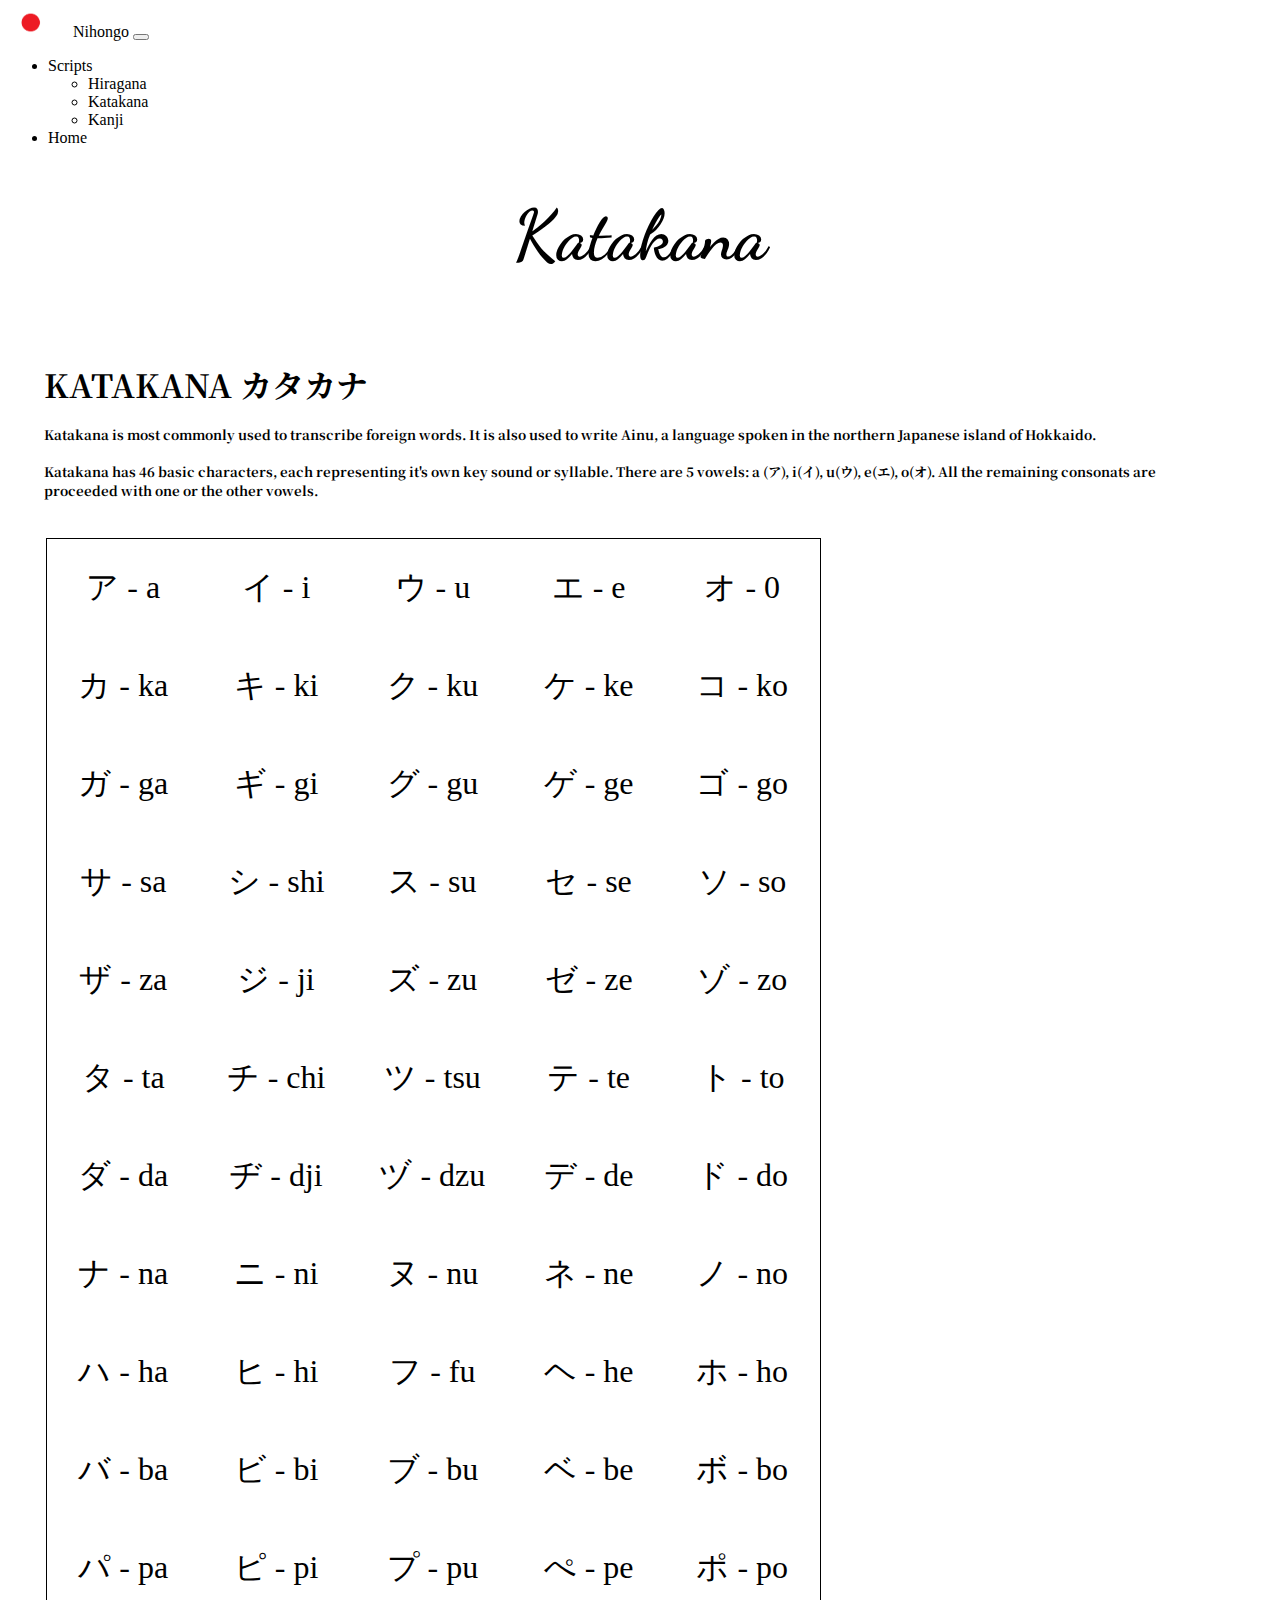
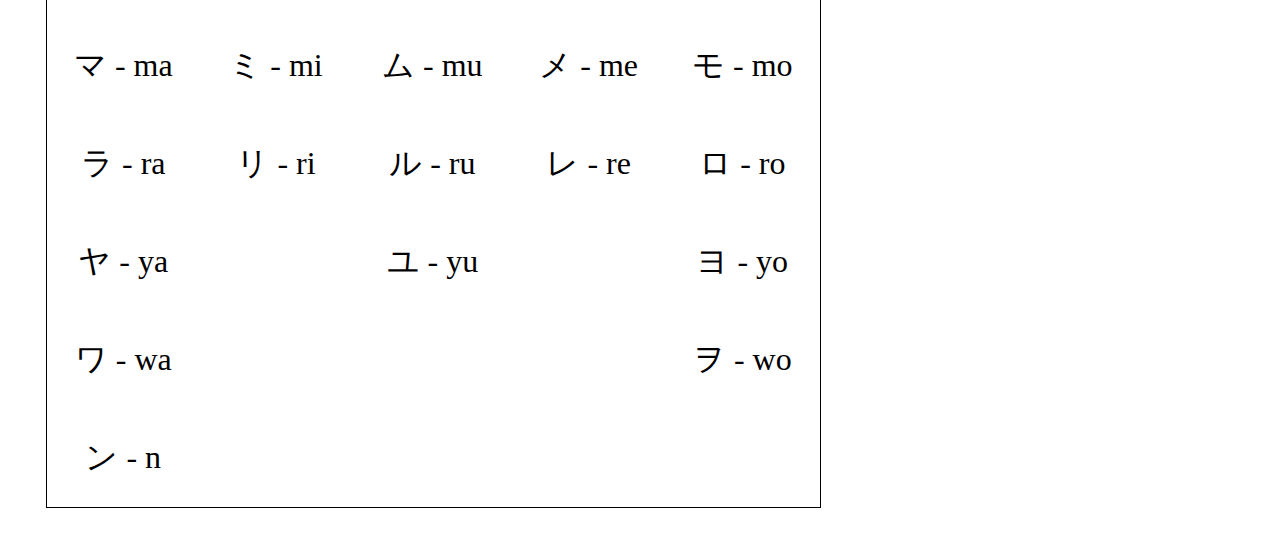
<file: Katakana.html>
<!DOCTYPE html>
<html lang="en">
<head>
    <meta charset="UTF-8">
    <title>Japanese-Katakana</title>
    <link rel="stylesheet" href="japanese.css">
    <link rel="icon" href="favicon.ico">
    <link href="https://cdn.jsdelivr.net/npm/bootstrap@5.3.0-alpha3/dist/css/bootstrap.min.css" rel="stylesheet" integrity="sha384-KK94CHFLLe+nY2dmCWGMq91rCGa5gtU4mk92HdvYe+M/SXH301p5ILy+dN9+nJOZ" crossorigin="anonymous">
    <script src="https://cdn.jsdelivr.net/npm/bootstrap@5.3.0-alpha3/dist/js/bootstrap.bundle.min.js" integrity="sha384-ENjdO4Dr2bkBIFxQpeoTz1HIcje39Wm4jDKdf19U8gI4ddQ3GYNS7NTKfAdVQSZe" crossorigin="anonymous"></script>

    <link rel="preconnect" href="https://fonts.googleapis.com">
    <link rel="preconnect" href="https://fonts.gstatic.com" crossorigin>
    <link href="https://fonts.googleapis.com/css2?family=Dancing+Script:wght@500&display=swap" rel="stylesheet">

    <link rel="preconnect" href="https://fonts.googleapis.com">
    <link rel="preconnect" href="https://fonts.gstatic.com" crossorigin>
    <link href="https://fonts.googleapis.com/css2?family=Noto+Serif+JP:wght@500&display=swap" rel="stylesheet">
</head>
<body>

    <!-- Navbar -->

    <nav class="navbar navbar-expand-sm bg-body-transparent">
        <div class="container-fluid">
          <img src="flag.jpg" width="45"> &#160 &#160
          <a class="navbar-brand" href="index.html">Nihongo</a>
          <button class="navbar-toggler" type="button" data-bs-toggle="collapse" data-bs-target="#navbarSupportedContent" aria-controls="navbarSupportedContent" aria-expanded="false" aria-label="Toggle navigation">
            <span class="navbar-toggler-icon"></span>
          </button>
          <div class="collapse navbar-collapse" id="navbarSupportedContent">
            <ul class="navbar-nav ms-auto mb-2 mb-lg-0">

            <!-- Scripts -->

              <li class="nav-item dropdown">
                <a class="nav-link dropdown-toggle" role="button" data-bs-toggle="dropdown" aria-expanded="false">Scripts</a>
                <ul class="dropdown-menu">
                  <li><a class="dropdown-item" href="Hiragana.html">Hiragana</a></li>
                  <li><a class="dropdown-item" href="Katakana.html">Katakana</a></li>
                  <li><a class="dropdown-item" href="Kanji.html">Kanji</a></li>
                </ul>
              </li>

            <!-- Home -->

              <li class="nav-item">
                <a class="nav-link active" aria-current="page" href="index.html">Home</a>
              </li>

            </ul>
          </div>
        </div>
    </nav>

    <h1 class="heading">Katakana</h1>
    <br>

    <div class="header3">
      <h1 class="header-japan">KATAKANA  カタカナ</h1>
      <h5 class="header-japan">Katakana is most commonly used to transcribe foreign words. It is also used to write Ainu, a language spoken in the northern Japanese island of Hokkaido. </h5>
      <h5 class="header-japan">Katakana has 46 basic characters, each representing it's own key sound or syllable. There are 5 vowels: a (ア), i(イ), u(ウ), e(エ), o(オ). All the remaining consonats are proceeded with one or the other vowels.</h5>
    </div>

    
    <table class="script-table">
      <tr>
        <td>ア - a</td>
        <td>イ - i</td>
        <td>ウ - u</td>
        <td>エ - e</td>
        <td>オ - 0</td>
      </tr>

      <tr>
        <td>カ - ka</td>
        <td>キ - ki</td>
        <td>ク - ku</td>
        <td>ケ - ke</td>
        <td>コ - ko</td>
      </tr>

      <tr>
        <td>ガ - ga</td>
        <td>ギ - gi</td>
        <td>グ - gu</td>
        <td>ゲ - ge</td>
        <td>ゴ - go</td>
      </tr>

      <tr>
        <td>サ - sa</td>
        <td>シ - shi</td>
        <td>ス - su</td>
        <td>セ - se</td>
        <td>ソ - so</td>
      </tr>

      <tr>
        <td>ザ - za</td>
        <td>ジ - ji</td>
        <td>ズ - zu</td>
        <td>ゼ - ze</td>
        <td>ゾ - zo</td>
      </tr>

      <tr>
        <td>タ - ta</td>
        <td>チ - chi</td>
        <td>ツ - tsu</td>
        <td>テ - te</td>
        <td>ト - to</td>
      </tr>

      <tr>
        <td>ダ - da</td>
        <td>ヂ - dji</td>
        <td>ヅ - dzu</td>
        <td>デ - de</td>
        <td>ド - do</td>
      </tr>

      <tr>
        <td>ナ - na</td>
        <td>ニ - ni</td>
        <td>ヌ - nu</td>
        <td>ネ - ne</td>
        <td>ノ - no</td>
      </tr>

      <tr>
        <td>ハ - ha</td>
        <td>ヒ - hi</td>
        <td>フ - fu</td>
        <td>ヘ - he</td>
        <td>ホ - ho</td>
      </tr>

      <tr>
        <td>バ - ba</td>
        <td>ビ - bi</td>
        <td>ブ - bu</td>
        <td>ベ - be</td>
        <td>ボ - bo</td>
      </tr>

      <tr>
        <td>パ - pa</td>
        <td>ピ - pi</td>
        <td>プ - pu</td>
        <td>ぺ - pe</td>
        <td>ポ - po</td>
      </tr>

      <tr>
        <td>マ - ma</td>
        <td>ミ - mi</td>
        <td>ム - mu</td>
        <td>メ - me</td>
        <td>モ - mo</td>
      </tr>

      <tr>
        <td>ラ - ra</td>
        <td>リ - ri</td>
        <td>ル - ru</td>
        <td>レ - re</td>
        <td>ロ - ro</td>
      </tr>

      <tr>
        <td>ヤ - ya</td>
        <td></td>
        <td>ユ - yu</td>
        <td></td>
        <td>ヨ - yo</td>
      </tr>

      <tr>
        <td>ワ - wa</td>
        <td></td>
        <td></td>
        <td></td>
        <td>ヲ - wo</td>
      </tr>

      <tr>
        <td>ン - n</td>
      </tr>

    </table>

</body>
</html>
</file>
<file: japanese.css>
.heading {
    text-align: center;
    font-family: 'Dancing Script', cursive;
    font-size: 70px;
}
.header {
    margin: 0 8.5% 0 8.5%;
    background-image: url("phone-wallpaper-6153384_1920.jpg");
    border-radius: 15px;
    border: 2px solid #D14D72;
}
.header2 {
    margin: 0 40% 2.25% 0;
    border-radius: 15px;
}
.header-japan {
    font-family: 'Noto Serif JP', serif;
    margin: 1.5% 0 0 3%;
}
.subheading {
    text-align: center;
    font-family: 'Dancing Script', cursive;
    font-size: 55px;
    margin: 2%;
}
.script {
    background-color: #FEF2F4;
    height: 175px;
    margin: 2.5%;
    border: 2px solid #D14D72;
    border-radius: 15px 50px;
}
.subscripts1 {
    margin:25% auto 0 auto;
    font-family: 'Noto Serif JP', serif;
}
.subscripts2 {
    font-family: 'Noto Serif JP', serif;
}
a:link {
    color: black;
    text-decoration: none;
}
a:hover {
    color: #D14D72;
}
.header3 {
    margin: 0 5% 0 0;
}
.script-table {
    border: 1px solid black;
    border-collapse: collapse;
    margin: 3%
}
.kanji-table {
    border: 1px solid black;
    border-collapse: collapse;
    margin: 3%
}
td {
    text-align: center;
    padding: 27px;
    font-size: 32px;
}
th {
    text-align: center;
    padding: 27px;
    font-size: 32px;
    font-family: 'Noto Serif JP', serif;
}
.kanji-table1 {
    display: inline-block;
    margin: 3% 2.5% 0 12%; 
}
.kanji-table2 {
    display: inline-block;
    margin: 3% 13% 0 2.5%; 
}
</file>
